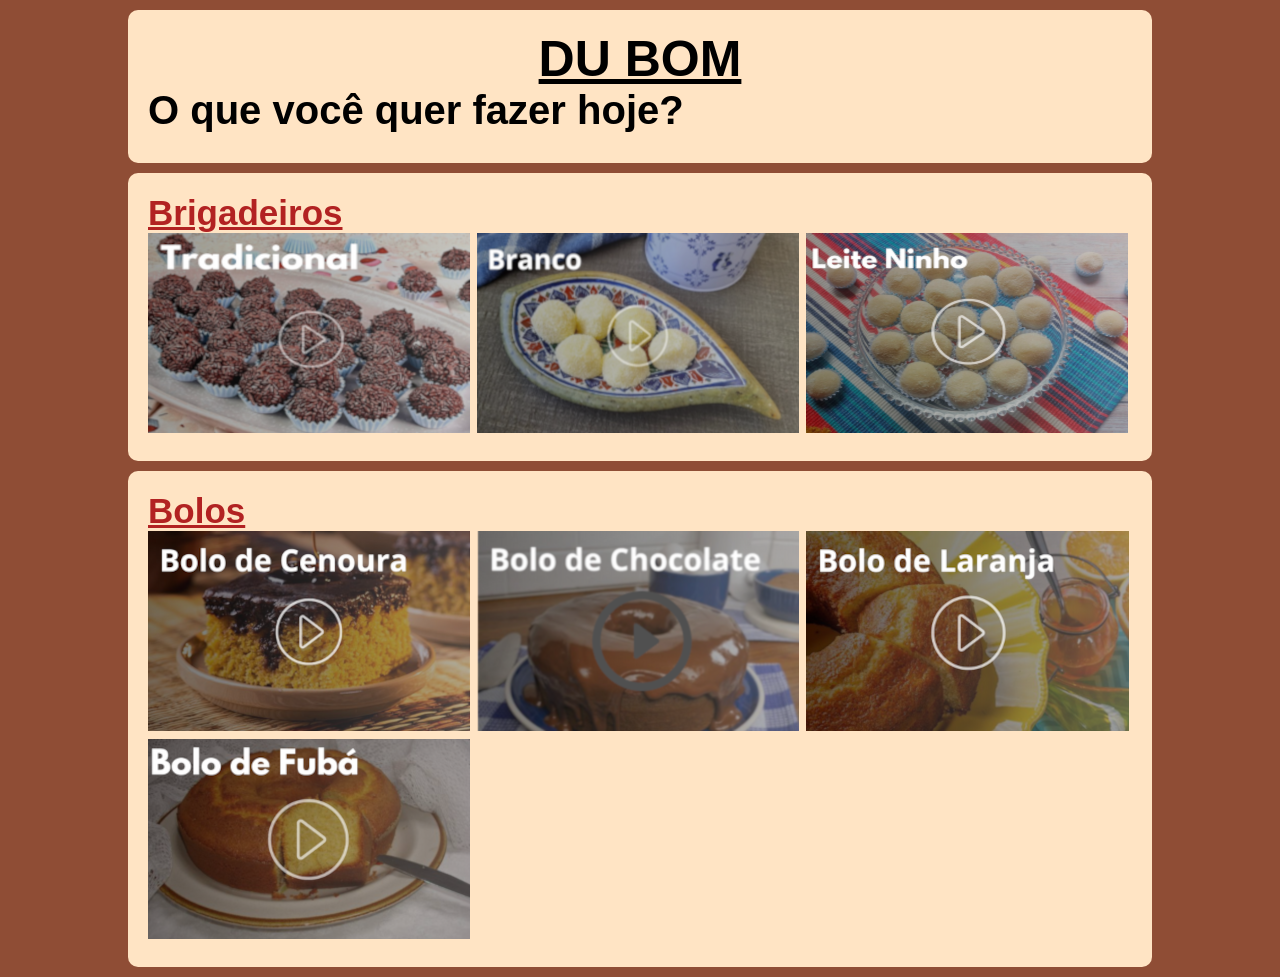
<file: index.html>
<!DOCTYPE html>
<html lang="pt-br">
<head>
    <meta charset="UTF-8">
    <meta name="viewport" content="width=device-width, initial-scale=1.0">
    <link rel="sortcut icon" href="imagens/bolo.ico" type="image/x-ico">
    <title>DU BOM</title>
    <link rel="stylesheet" href="css/Estilo_geral.css">    
</head>
<body>
    <div id="Cabecalho">
        <h1><ins>DU BOM</ins></h1>
        <h2>O que você quer fazer hoje?</h2>
    </div>

    <div id="Estante_Brigadeiros">
        <h3><a href="brigadeiros/Brigadeiros.html"target="_self" rel="prev">Brigadeiros</a></h3>

        <a href="brigadeiros/Tradicional.html" target="_self" rel="next"><img src="imagens/Tradicional.png" alt="tradicional"></a>
        <a href="brigadeiros/Branco.html" target="_self" rel="next"> <img src="imagens/Branco.png" alt="tradicional"></a>
        <a href="brigadeiros/ninho.html" target="_self" rel="next"> <img src="imagens/Leite Ninho .png"alt="ninho"></a>

    </div>
    
    <div id="Estante_Bolos">
        <h3><a href="bolos/bolos.html"target="_self" rel="prev">Bolos</a></h3>

        <a href="bolos/cenoura.html" target="_self" rel="next"><img src="imagens/Bolo de Cenoura.png" alt="Bolo de Cenoura"></a>
        <a href="bolos/chocolate.html" target="_self" rel="next"> <img src="imagens/Bolo de Chocolate.png" alt="chocolate"></a>
        <a href="bolos/laranja.html" target="_self" rel="next"> <img src="imagens/Bolo de Laranja.png"alt="laranja"></a>
        <a href="bolos/fuba.html" target="_self" rel="next">  <img src="imagens/Bolo de fubá.png"alt="fuba"></a>

    </div>
</body>
</html>
</file>
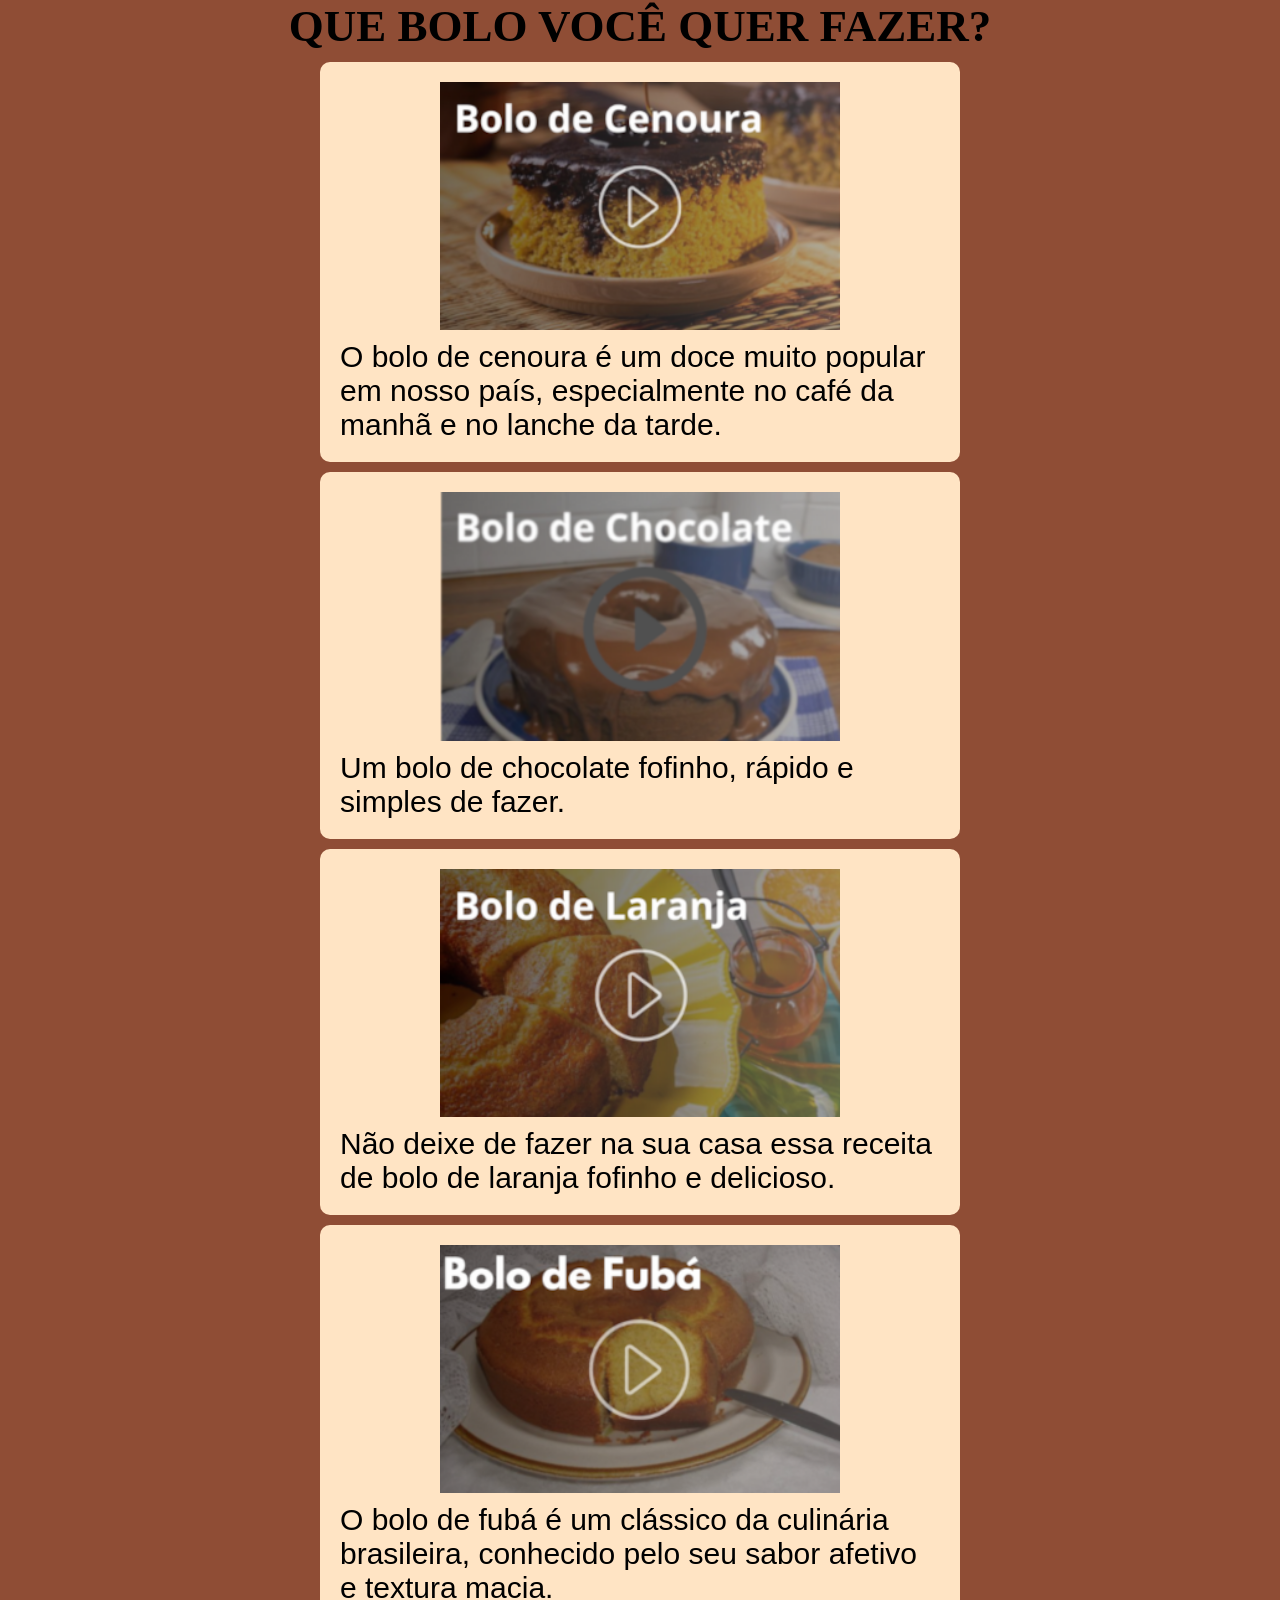
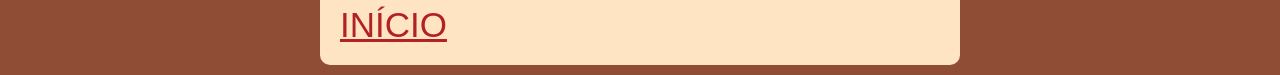
<file: bolos/bolos.html>
<!DOCTYPE html>
<html lang="pt-br">
<head>
    <meta charset="UTF-8">
    <meta name="viewport" content="width=device-width, initial-scale=1.0">
    <link rel="sortcut icon" href="../imagens/bolo.ico" type="image/x-ico">
    <title>BOLOS</title>
    <link rel="stylesheet" href="../css/Estilo_geral.css"> 
    <link rel="stylesheet" href="../css/Estilo_pag_opcional.css"> 
</head>
<body>
    <h1>QUE BOLO VOCÊ QUER FAZER?</h1>
    
    <div id="cenoura">
        <h2><a href="cenoura.html" target="_self" rel="next"><img src="../imagens/Bolo de Cenoura.png" alt="Bolo de cenoura"></a></h2>
        <p>O bolo de cenoura é um doce muito popular em nosso país, especialmente no café da manhã e no lanche da tarde.</p>
    </div>

    <div id="chocolate">
        <h2><a href="chocolate.html" target="_self" rel="next"><img src="../imagens/Bolo de Chocolate.png" alt="Bolo de chocolate"></a></h2>
        <p>Um bolo de chocolate fofinho, rápido e simples de fazer.</p>
    </div>

    <div id="laranja">
        <h2><a href="laranja.html" target="_self" rel="next"><img src="../imagens/Bolo de Laranja.png" alt="Bolo de laranja"></a></h2>
        <p>Não deixe de fazer na sua casa essa receita de bolo de laranja fofinho e delicioso.</p>
    </div>

    <div id="fuba">
        <h2><a href="fuba.html" target="_self" rel="next"><img src="../imagens/Bolo de fubá.png" alt="Bolo de Fubá"></a></h2>
        <p>O bolo de fubá é um clássico da culinária brasileira, conhecido pelo seu sabor afetivo e textura macia.</p>
        <p><a href="../index.html"target="_self" rel="prev">INÍCIO</a></p>
    </div>
</body>
</html>
</file>
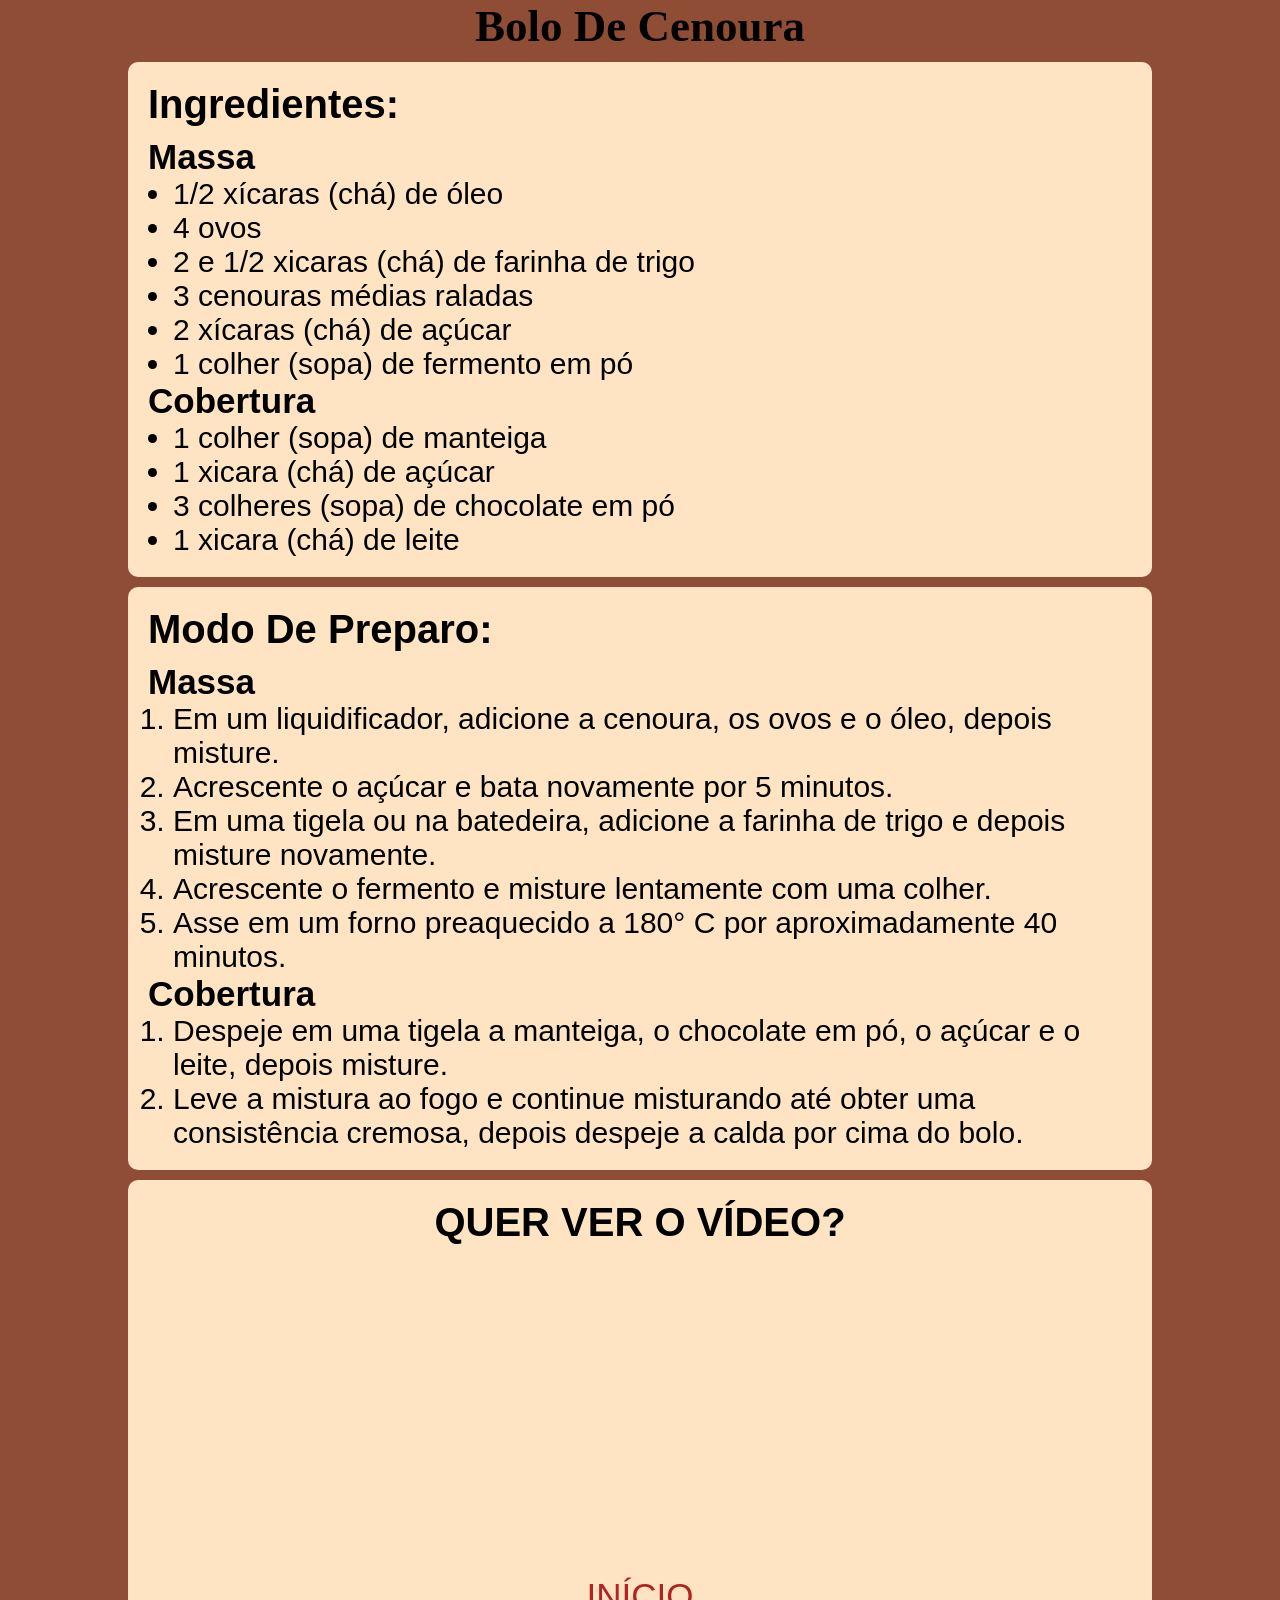
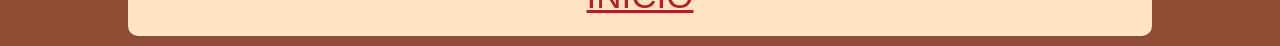
<file: bolos/cenoura.html>
<!DOCTYPE html>
<html lang="pt-br">
<head>
    <meta charset="UTF-8">
    <meta name="viewport" content="width=device-width, initial-scale=1.0">
    <link rel="sortcut icon" href="../imagens/bolo.ico" type="image/x-ico">
    <title>CENOURA</title>
    <link rel="stylesheet" href="../css/Estilo_geral.css"> 
</head>
<body>
    <h1>Bolo De Cenoura</h1>
    <div id="ingredientes">
        <h2>Ingredientes:</h2>

        <h3>Massa</h3>
        <ul>
            <li><p>1/2 xícaras &#40;chá&#41; de óleo</p></li>
            <li><p>4 ovos</p></li>
            <li><p>2 e 1/2 xicaras &#40;chá&#41; de farinha de trigo</p></li>
            <li><p>3 cenouras médias raladas</p></li>
            <li><p>2 xícaras &#40;chá&#41; de açúcar</p></li>
            <li><p>1 colher &#40;sopa&#41; de fermento em pó</p></li>
        </ul>

        <h3>Cobertura</h3>
        <ul>
            <li><p>1 colher &#40;sopa&#41; de manteiga</p></li>
            <li><p>1 xicara &#40;chá&#41; de açúcar</p></li>
            <li><p>3 colheres &#40;sopa&#41; de chocolate em pó</p></li>
            <li><p>1 xicara &#40;chá&#41; de leite</p></li>
        </ul>
    </div>
    
    <div id="modo de preparo">
        <h2>Modo De Preparo:</h2>

        <h3>Massa</h3>
        <ol>
            <li><p>Em um liquidificador, adicione a cenoura, os ovos e o óleo, depois misture.</p></li>
            <li><p>Acrescente o açúcar e bata novamente por 5 minutos.</p></li>
            <li><p>Em uma tigela ou na batedeira, adicione a farinha de trigo e depois misture novamente.</p></li>
            <li><p>Acrescente o fermento e misture lentamente com uma colher.</p></li>
            <li><p>Asse em um forno preaquecido a 180° C por aproximadamente 40 minutos.</p></li>
        </ol>

        <h3>Cobertura</h3>
        <ol>
            <li><p>Despeje em uma tigela a manteiga, o chocolate em pó, o açúcar e o leite, depois misture.</p></li>    
            <li><p>Leve a mistura ao fogo e continue misturando até obter uma consistência cremosa, depois despeje a calda por cima do bolo.</p></li>
        </ol>
    </div>

    <div id="video">
        <h2>QUER VER O VÍDEO?</h2>
        <iframe width="560" height="315" src="https://www.youtube.com/watch?v=mRij59AYQP0" title="YouTube video player" frameborder="0" allow="accelerometer; autoplay; clipboard-write; encrypted-media; gyroscope; picture-in-picture; web-share" referrerpolicy="strict-origin-when-cross-origin" allowfullscreen></iframe>
        <p><a href="../index.html"  target="_self" rel="prev">INÍCIO</a></p>
    </div>
</body>
</html>
</file>
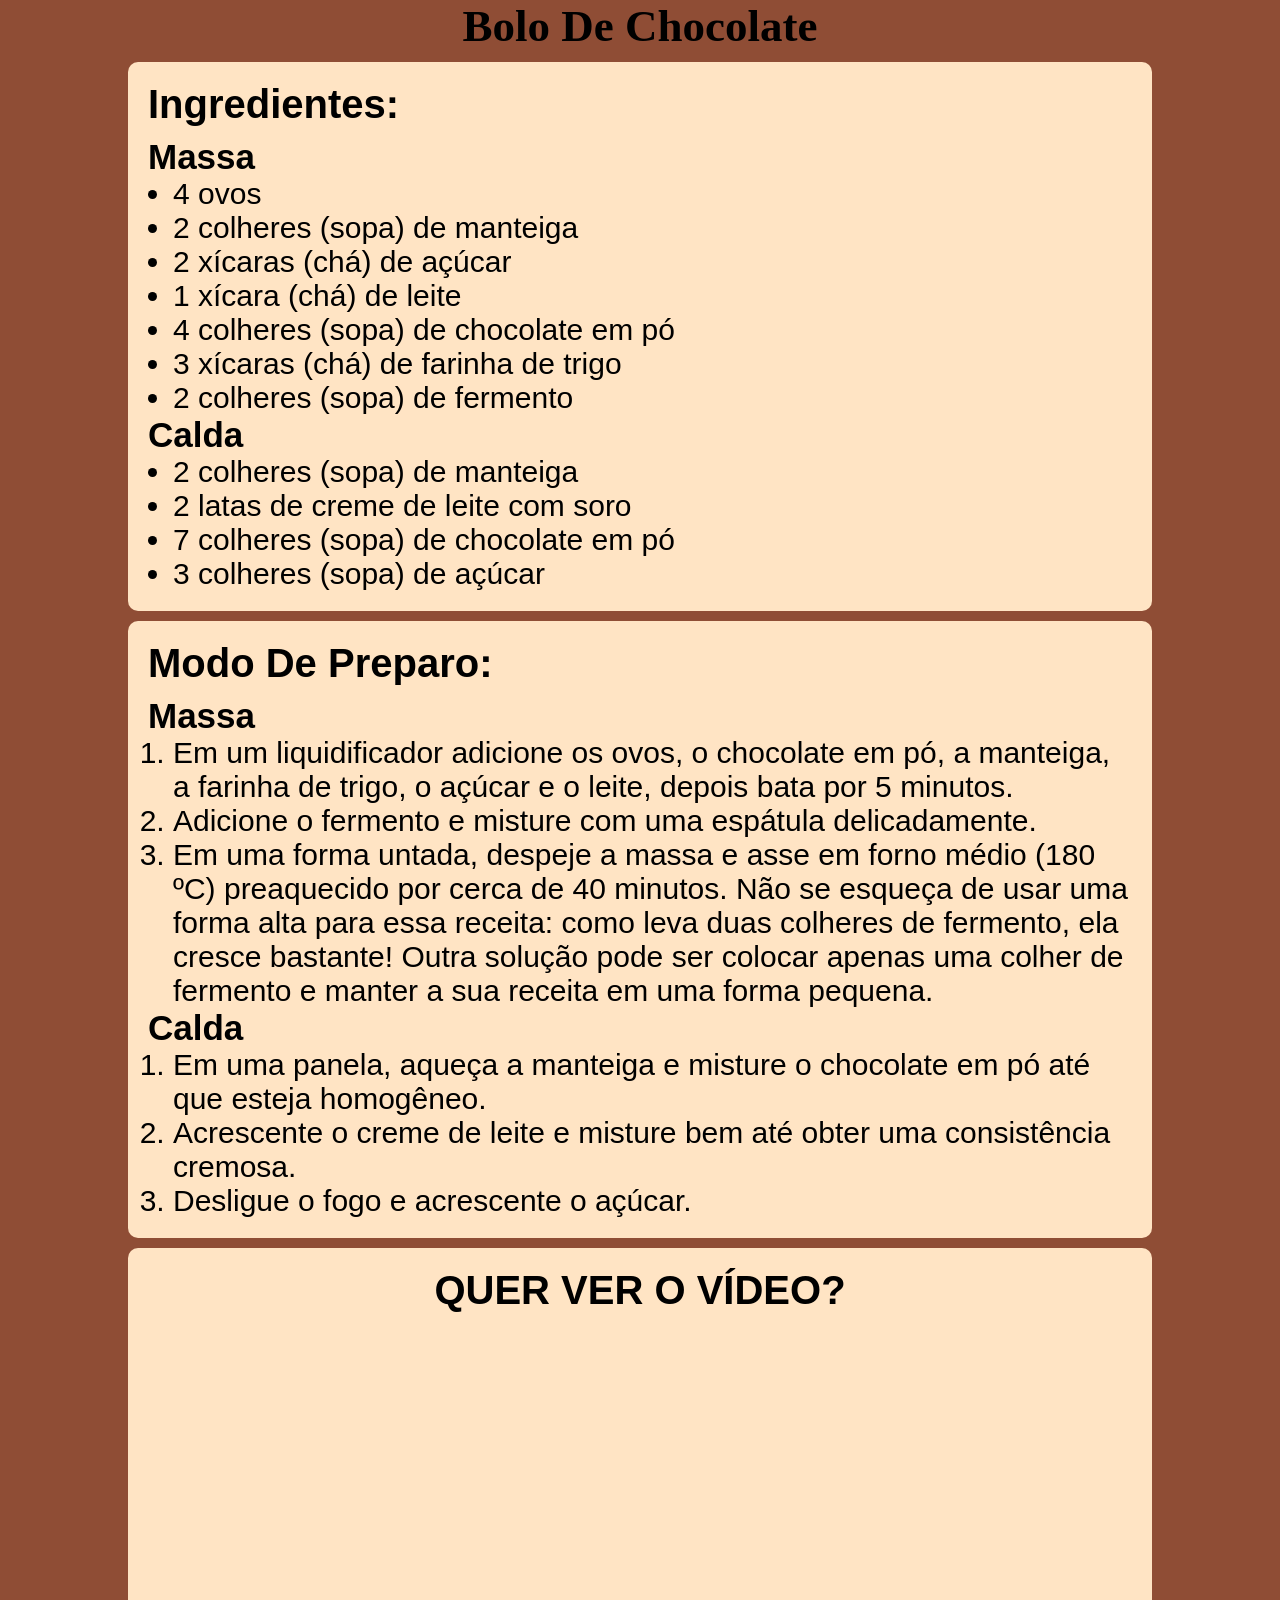
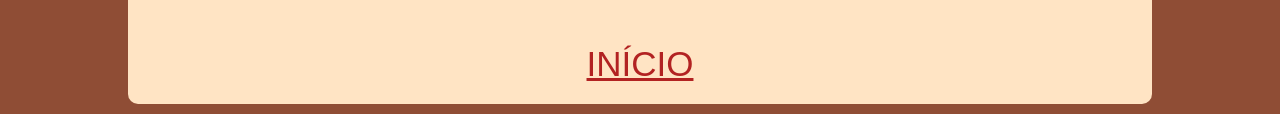
<file: bolos/chocolate.html>
<!DOCTYPE html>
<html lang="pt-br">
<head>
    <meta charset="UTF-8">
    <meta name="viewport" content="width=device-width, initial-scale=1.0">
    <link rel="sortcut icon" href="../imagens/bolo.ico" type="image/x-ico">
    <title>CHOCOLATE</title>
    <link rel="stylesheet" href="../css/Estilo_geral.css"> 
</head>
<body>
    <h1>Bolo De Chocolate</h1>
    <div id="ingredientes">
        <h2>Ingredientes:</h2>

        <h3>Massa</h3>
        <ul>
            <li><p>4 ovos</p></li>
            <li><p>2 colheres &#40;sopa&#41; de manteiga</p></li>
            <li><p>2 xícaras &#40;chá&#41; de açúcar</p></li>
            <li><p>1 xícara &#40;chá&#41; de leite</p></li>
            <li><p>4 colheres &#40;sopa&#41; de chocolate em pó</p></li>
            <li><p>3 xícaras &#40;chá&#41; de farinha de trigo</p></li>
            <li><p>2 colheres &#40;sopa&#41; de fermento</p></li>
        </ul>
        
        <h3>Calda</h3>
        <ul>
            <li><p>2 colheres &#40;sopa&#41; de manteiga</p></li>
            <li><p>2 latas de creme de leite com soro</p></li>
            <li><p>7 colheres &#40;sopa&#41; de chocolate em pó</p></li>
            <li><p>3 colheres &#40;sopa&#41; de açúcar</p></li>
        </ul>
    </div>
    <div id="modo-de-preparo">
        <h2>Modo De Preparo:</h2>

        <h3>Massa</h3>
        <ol>
            <li><p>Em um liquidificador adicione os ovos, o chocolate em pó, a manteiga, a farinha de trigo, o açúcar e o leite, depois bata por 5 minutos.</p></li>
            <li><p>Adicione o fermento e misture com uma espátula delicadamente.</p></li>
            <li><p>Em uma forma untada, despeje a massa e asse em forno médio (180 ºC) preaquecido por cerca de 40 minutos. Não se esqueça de usar uma forma alta para essa receita: como leva duas colheres de fermento, ela cresce bastante! Outra solução pode ser colocar apenas uma colher de fermento e manter a sua receita em uma forma pequena.</p></li>
        </ol>

        <h3>Calda</h3>
        <ol>
            <li><p>Em uma panela, aqueça a manteiga e misture o chocolate em pó até que esteja homogêneo.</p></li>    
            <li><p>Acrescente o creme de leite e misture bem até obter uma consistência cremosa.</p></li>
            <li><p>Desligue o fogo e acrescente o açúcar.</p></li>
        </ol>
    </div>

    <div id="video">
        <h2>QUER VER O VÍDEO?</h2>
        <iframe width="560" height="315" src="https://www.youtube.com/watch?v=0MHntg5HEPk" title="YouTube video player" frameborder="0" allow="accelerometer; autoplay; clipboard-write; encrypted-media; gyroscope; picture-in-picture; web-share" referrerpolicy="strict-origin-when-cross-origin" allowfullscreen></iframe>
        <p><a href="../index.html"  target="_self" rel="prev">INÍCIO</a></p>
    </div>
</body>
</html>
</file>
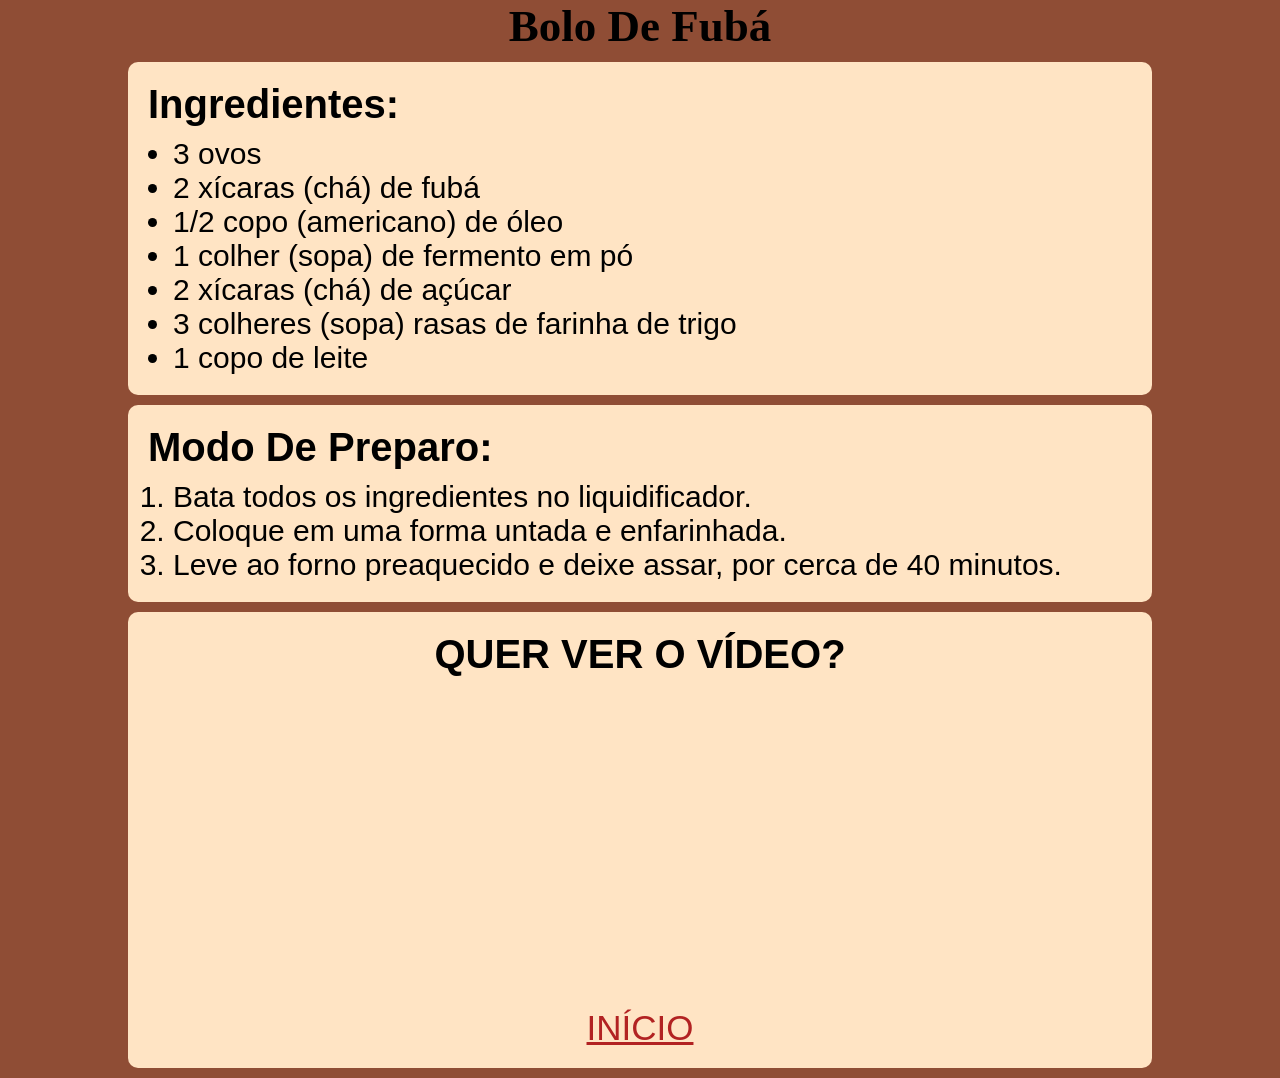
<file: bolos/fuba.html>
<!DOCTYPE html>
<html lang="pt-br">
<head>
    <meta charset="UTF-8">
    <meta name="viewport" content="width=device-width, initial-scale=1.0">
    <link rel="sortcut icon" href="../imagens/bolo.ico" type="image/x-ico">
    <title>FUBA</title>
    <link rel="stylesheet" href="../css/Estilo_geral.css"> 
</head>
<body>
    <h1>Bolo De Fubá</h1>
    <div id="ingredientes">
        <h2>Ingredientes:</h2>
        <ul>
            <li><p>3 ovos</p></li>
            <li><p>2 xícaras &#40;chá&#41; de fubá</p></li>
            <li><p>1/2 copo &#40;americano&#41; de óleo</p></li>
            <li><p>1 colher &#40;sopa&#41; de fermento em pó</p></li>
            <li><p>2 xícaras &#40;chá&#41; de açúcar</p></li>
            <li><p>3 colheres &#40;sopa&#41; rasas de farinha de trigo</p></li>
            <li><p>1 copo de leite</p></li>
        </ul>
    </div>
    <div id="modo de preparo">
        <h2>Modo De Preparo:</h2>
        <ol>
            <li><p>Bata todos os ingredientes no liquidificador.</p></li>
            <li><p>Coloque em uma forma untada e enfarinhada.</p></li>
            <li><p>Leve ao forno preaquecido e deixe assar, por cerca de 40 minutos.</p></li>
        </ol>
    </div>
    <div id="video">
        <h2>QUER VER O VÍDEO?</h2>
        <iframe width="560" height="315" src="https://www.youtube.com/watch?v=sRal9lwypH8" title="YouTube video player" frameborder="0" allow="accelerometer; autoplay; clipboard-write; encrypted-media; gyroscope; picture-in-picture; web-share" referrerpolicy="strict-origin-when-cross-origin" allowfullscreen></iframe>
        <p><a href="../index.html"  target="_self" rel="prev">INÍCIO</a></p>
    </div>
</body>
</html>
</file>
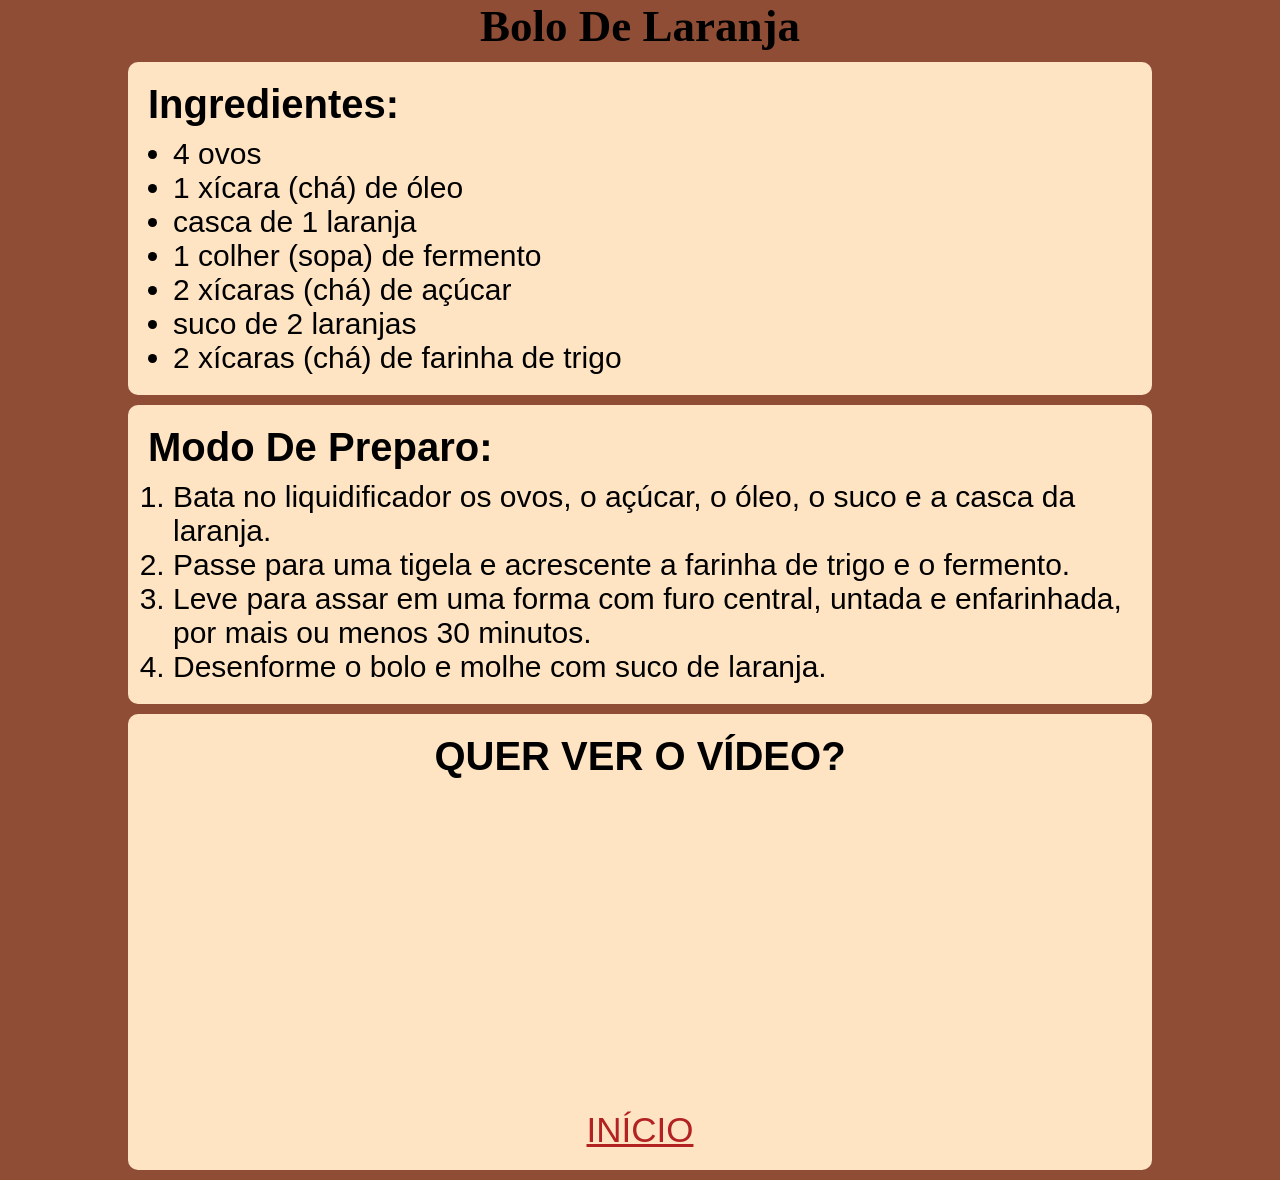
<file: bolos/laranja.html>
<!DOCTYPE html>
<html lang="pt-br">
<head>
    <meta charset="UTF-8">
    <meta name="viewport" content="width=device-width, initial-scale=1.0">
    <link rel="sortcut icon" href="../imagens/bolo.ico" type="image/x-ico">
    <title>LARANJA</title>
    <link rel="stylesheet" href="../css/Estilo_geral.css"> 
</head>
<body>
    <h1>Bolo De Laranja</h1>
    <div id="ingrendientes">
        <h2>Ingredientes:</h2>
        <ul>
            <li><p>4 ovos</p></li>
            <li><p>1 xícara &#40;chá&#41; de óleo</p></li>
            <li><p>casca de 1 laranja</p></li>
            <li><p>1 colher &#40;sopa&#41; de fermento</p></li>
            <li><p>2 xícaras &#40;chá&#41; de açúcar</p></li>
            <li><p>suco de 2 laranjas</p></li>
            <li><p>2 xícaras &#40;chá&#41; de farinha de trigo</p></li>
        </ul>
    </div>

    <div id="modo de preparo">
        <h2>Modo De Preparo:</h2>
        <ol>
            <li><p>Bata no liquidificador os ovos, o açúcar, o óleo, o suco e a casca da laranja.</p></li>
            <li><p>Passe para uma tigela e acrescente a farinha de trigo e o fermento.</p></li>
            <li><p>Leve para assar em uma forma com furo central, untada e enfarinhada, por mais ou menos 30 minutos.</p></li>
            <li><p>Desenforme o bolo e molhe com suco de laranja.</p></li>
        </ol>
    </div>

    <div id="video">
        <h2>QUER VER O VÍDEO?</h2>
        <iframe width="560" height="315" src="https://www.youtube.com/watch?v=Ltf_H5F5lio" title="YouTube video player" frameborder="0" allow="accelerometer; autoplay; clipboard-write; encrypted-media; gyroscope; picture-in-picture; web-share" referrerpolicy="strict-origin-when-cross-origin" allowfullscreen></iframe>
        <p><a href="../index.html"  target="_self" rel="prev">INÍCIO</a></p>
    </div>
</body>
</html>
</file>
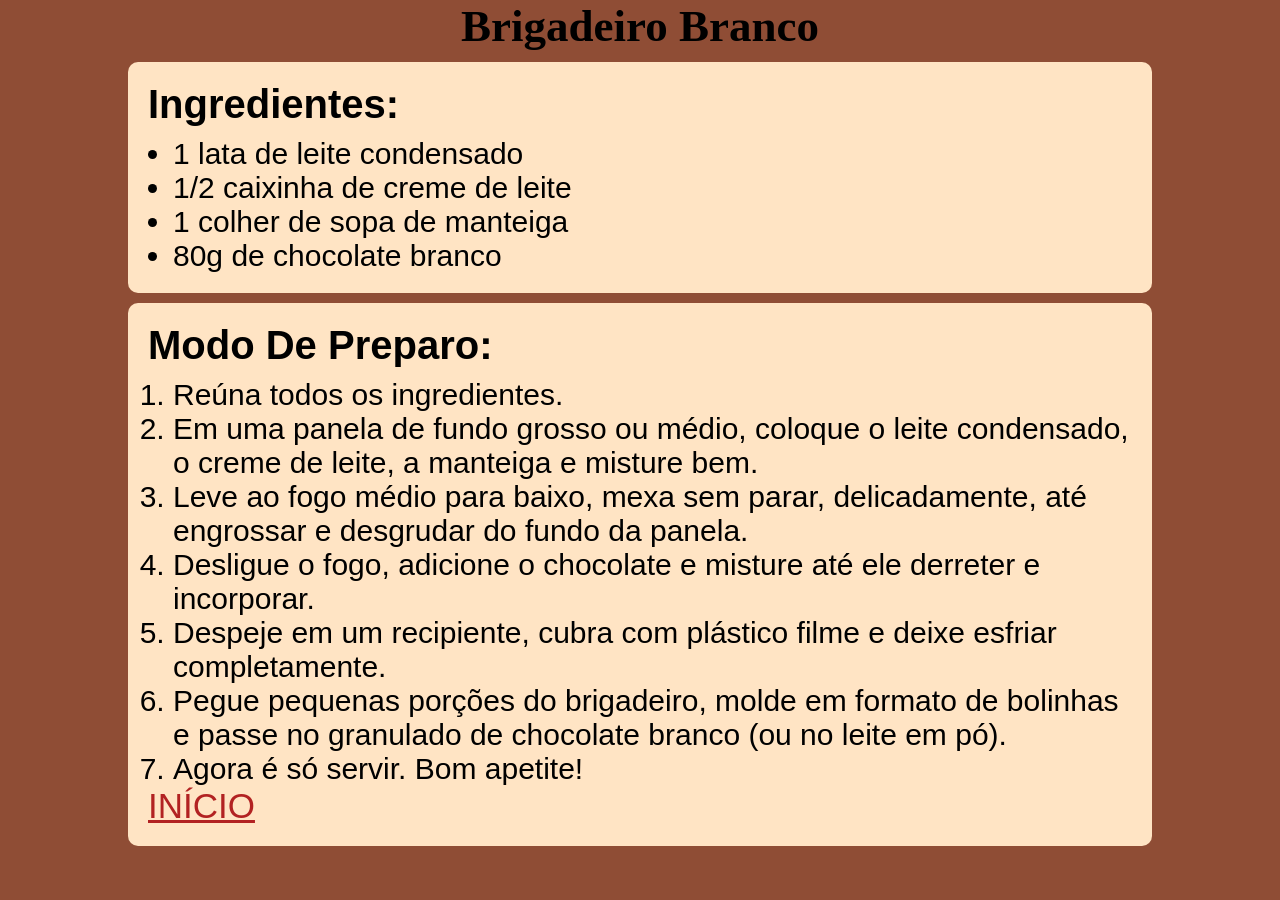
<file: brigadeiros/Branco.html>
<!DOCTYPE html>
<html lang="pt-br">
<head>
    <meta charset="UTF-8">
    <meta name="viewport" content="width=device-width, initial-scale=1.0">
    <link rel="sortcut icon" href="../imagens/bolo.ico" type="image/x-ico">
    <title>Branco</title>
    <link rel="stylesheet" href="../css/Estilo_geral.css"> 
</head>
<body>
    <h1>Brigadeiro Branco</h1>
    <div id="Ingredientes">
        <h2>Ingredientes:</h2>
        <ul>
            <li><p>1 lata de leite condensado</p></li>
            <li><p>1/2 caixinha de creme de leite</p></li>  
            <li><p>1 colher de sopa de manteiga</p></li>  
            <li><p>80g de chocolate branco</p></li>
        </ul>
    </div>
    <div id="modo de preparo">
        <h2>Modo De Preparo:</h2>
        <ol>
            <li><p>Reúna todos os ingredientes.</p></li>

            <li><p>Em uma panela de fundo grosso ou médio, coloque o leite condensado, o creme de leite, a manteiga e misture bem.</p></li>

            <li><p>Leve ao fogo médio para baixo, mexa sem parar, delicadamente, até engrossar e desgrudar do fundo da panela.</p></li>

            <li><p>Desligue o fogo, adicione o chocolate e misture até ele derreter e incorporar.</p></li>

            <li><p>Despeje em um recipiente, cubra com plástico filme e deixe esfriar completamente.</p></li>

            <li><p>Pegue pequenas porções do brigadeiro, molde em formato de bolinhas e passe no granulado de chocolate branco (ou no leite em pó).</p></li>
            
            <li><p>Agora é só servir. Bom apetite!</p></li>
        </ol>
        <p><a href="../index.html"target="_self" rel="prev">INÍCIO</a></p>
    </div>
</body>
</html>
</file>
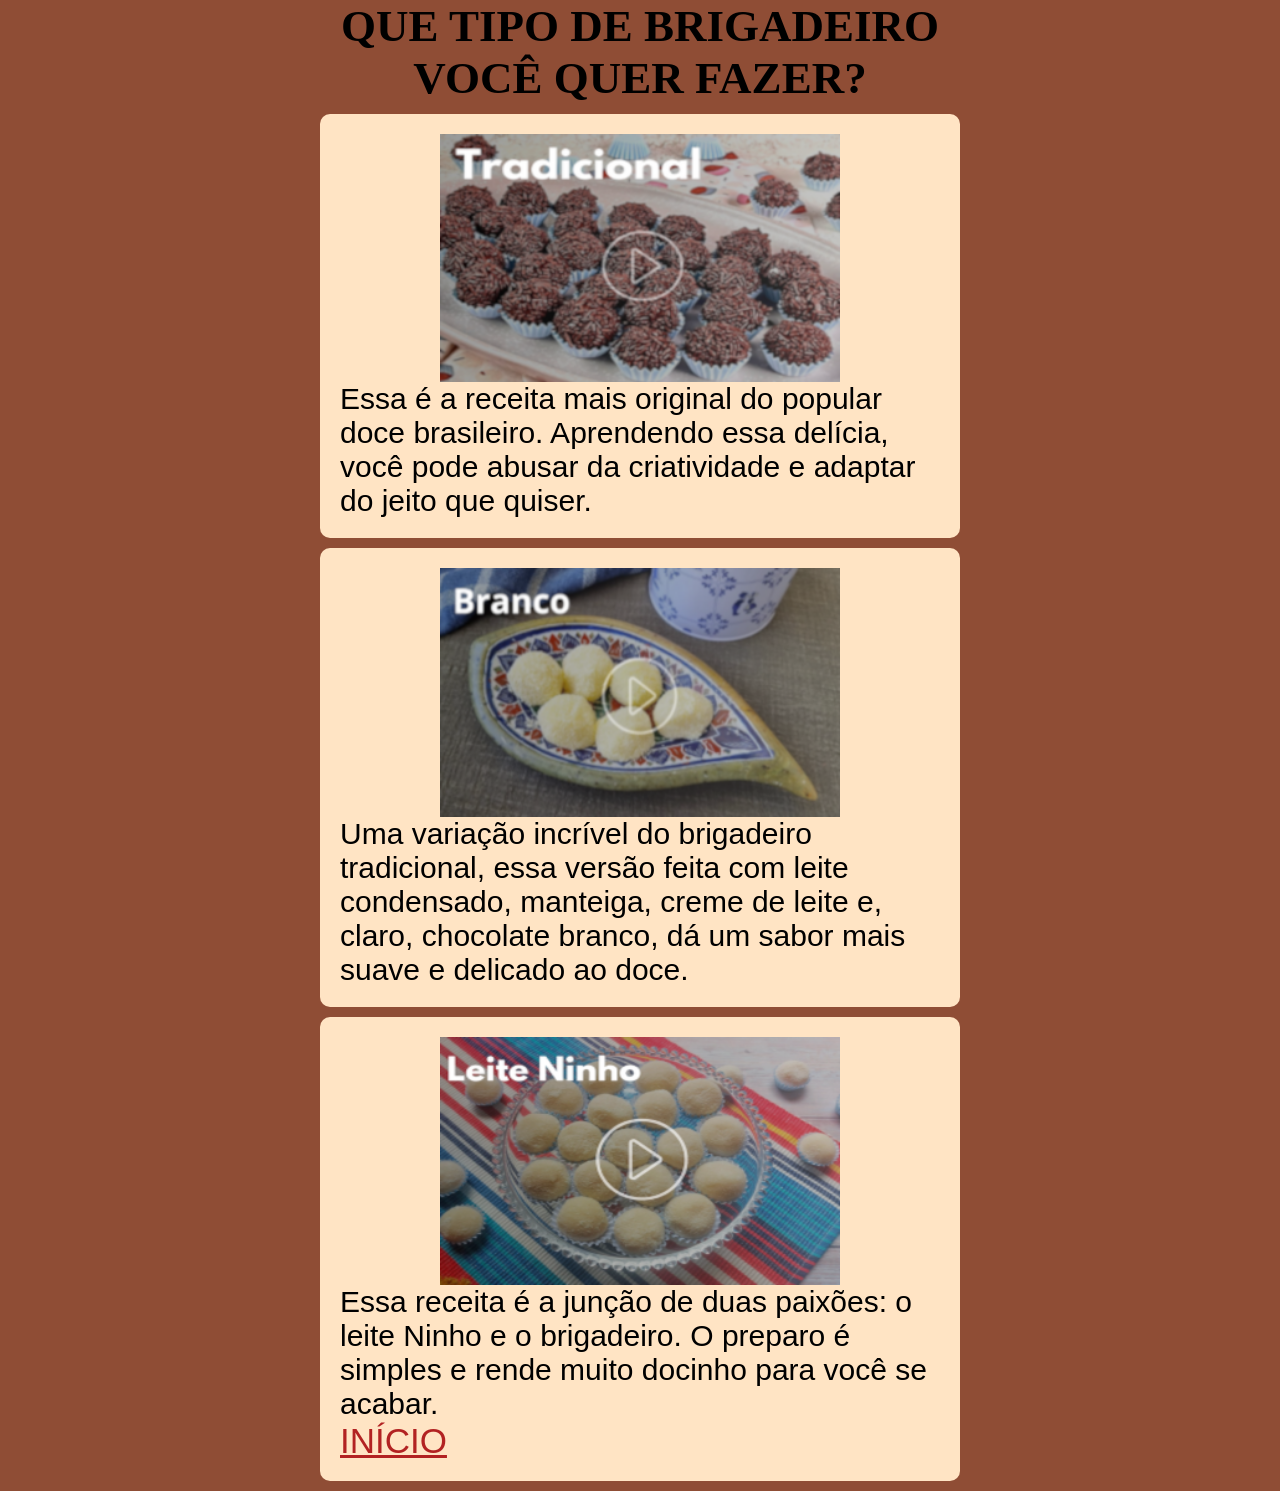
<file: brigadeiros/Brigadeiros.html>
<!DOCTYPE html>
<html lang="pt-br">
<head>
    <meta charset="UTF-8">
    <meta name="viewport" content="width=device-width, initial-scale=1.0">
    <link rel="sortcut icon" href="../imagens/bolo.ico" type="image/x-ico">
    <title>Brigadeiros</title>
    <link rel="stylesheet" href="../css/Estilo_geral.css">
    <link rel="stylesheet" href="../css/Estilo_pag_opcional.css">

</head>
<body>
    <h1>QUE TIPO DE BRIGADEIRO <br> VOCÊ QUER FAZER?</h1>

    <div id="Tradicional">
        <a href="Tradicional.html" target="_self" rel="next"><img src="../imagens/Tradicional.png" alt="tradicional"></a>
        <p>Essa é a receita mais original do popular doce brasileiro. Aprendendo essa delícia, você pode abusar da criatividade e adaptar do jeito que quiser.</p>
    </div>

    <div id="Branco">
        <a href="Branco.html" target="_self" rel="next"><img src="../imagens/Branco.png" alt="branco"></a>
        <p>Uma variação incrível do brigadeiro tradicional, essa versão feita com leite condensado, manteiga, creme de leite e, claro, chocolate branco, dá um sabor mais suave e delicado ao doce.</p>    
    </div>

    <div id="Ninho">
        <a href="ninho.html" target="_self" rel="next"><img src="../imagens/Leite Ninho .png"alt="ninho"></a>
        <p>Essa receita é a junção de duas paixões: o leite Ninho e o brigadeiro. O preparo é simples e rende muito docinho para você se acabar.</p>

        <p><a href="../index.html"target="_self" rel="prev">INÍCIO</a></p>
    </div>
</body>
</html>
</file>
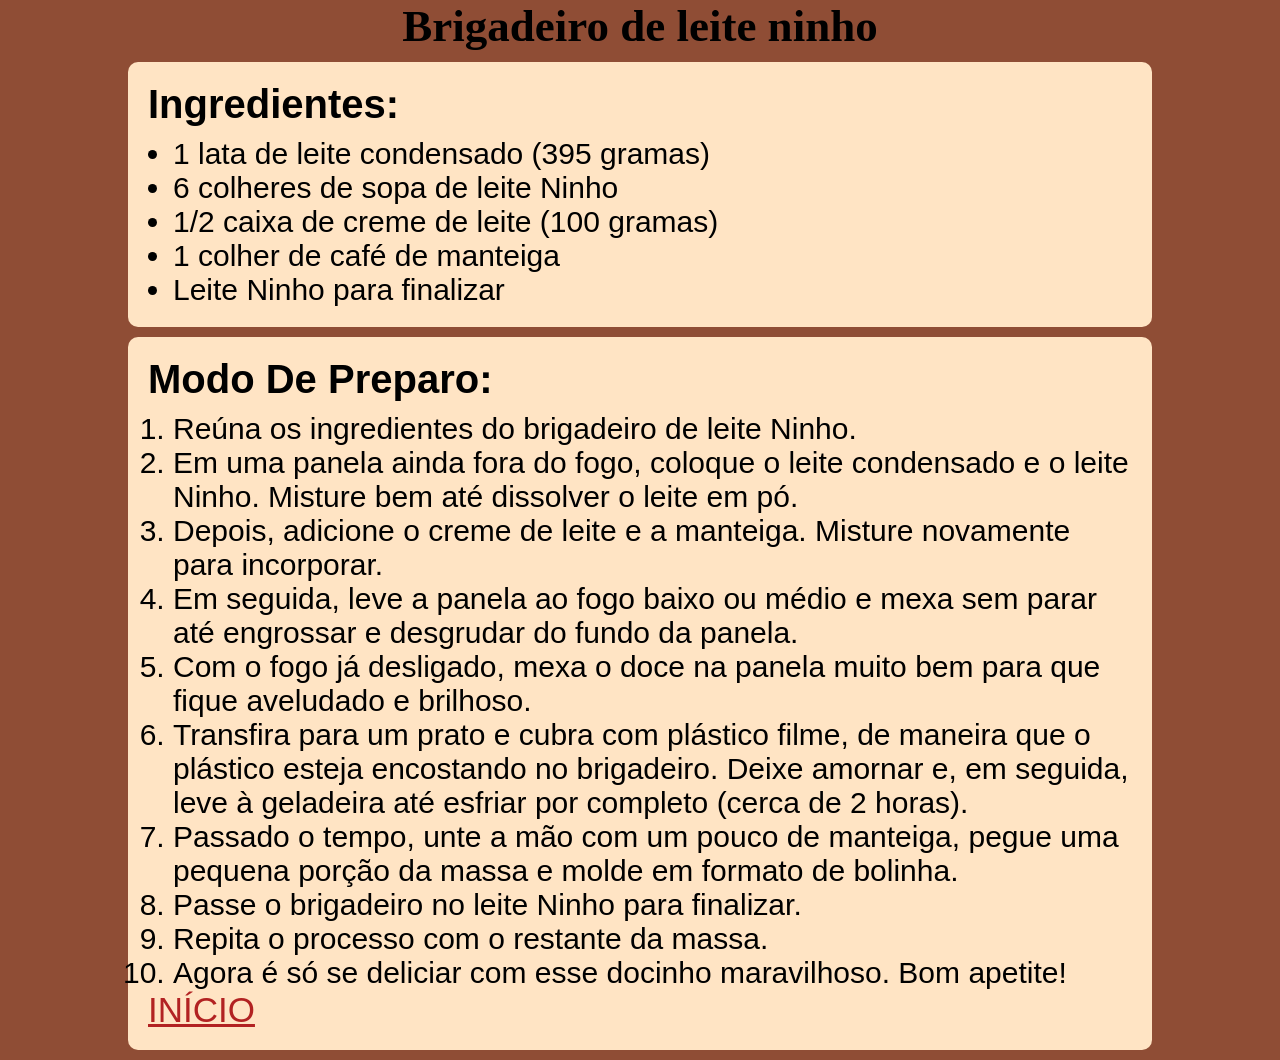
<file: brigadeiros/ninho.html>
<!DOCTYPE html>
<html lang="pt-br">
<head>
    <meta charset="UTF-8">
    <meta name="viewport" content="width=device-width, initial-scale=1.0">
    <link rel="sortcut icon" href="../imagens/bolo.ico" type="image/x-ico">
    <title>Ninho</title>
    <link rel="stylesheet" href="../css/Estilo_geral.css"> 
</head>
<body>
    <h1>Brigadeiro de leite ninho</h1>
    <div id="Ingredientes">  
        <h2>Ingredientes:</h2>
        <ul>
            <li><p>1 lata de leite condensado (395 gramas)</p></li>
            <li><p>6 colheres de sopa de leite Ninho</p></li>  
            <li><p>1/2 caixa de creme de leite (100 gramas)</p></li>  
            <li><p>1 colher de café de manteiga</p></li>
            <li><p>Leite Ninho para finalizar</p></li>
        </ul>
    </div>
    <div id="Modo de Preparo">
        <h2>Modo De Preparo:</h2>
        <ol>
            <li><p>Reúna os ingredientes do brigadeiro de leite Ninho.</p></li>
            
            <li><p>Em uma panela ainda fora do fogo, coloque o leite condensado e o leite Ninho. Misture bem até dissolver o leite em pó.</p></li>
            
            <li><p>Depois, adicione o creme de leite e a manteiga. Misture novamente para incorporar.</p></li>
            
            <li><p>Em seguida, leve a panela ao fogo baixo ou médio e mexa sem parar até engrossar e desgrudar do fundo da panela.</p></li>
            
            <li><p>Com o fogo já desligado, mexa o doce na panela muito bem para que fique aveludado e brilhoso.</p></li>
            
            <li><p>Transfira para um prato e cubra com plástico filme, de maneira que o plástico esteja encostando no brigadeiro. Deixe amornar e, em seguida, leve à geladeira até esfriar por completo (cerca de 2 horas).</p></li>
            
            <li><p>Passado o tempo, unte a mão com um pouco de manteiga, pegue uma pequena porção da massa e molde em formato de bolinha.</p></li>
            
            <li><p>Passe o brigadeiro no leite Ninho para finalizar.</p></li>
            
            <li><p>Repita o processo com o restante da massa.</p></li>
            
            <li><p>Agora é só se deliciar com esse docinho maravilhoso. Bom apetite!</p></li>
        </ol>
        <p><a href="../index.html"target="_self" rel="prev">INÍCIO</a></p>
    </div>
</body>
</html>
</file>
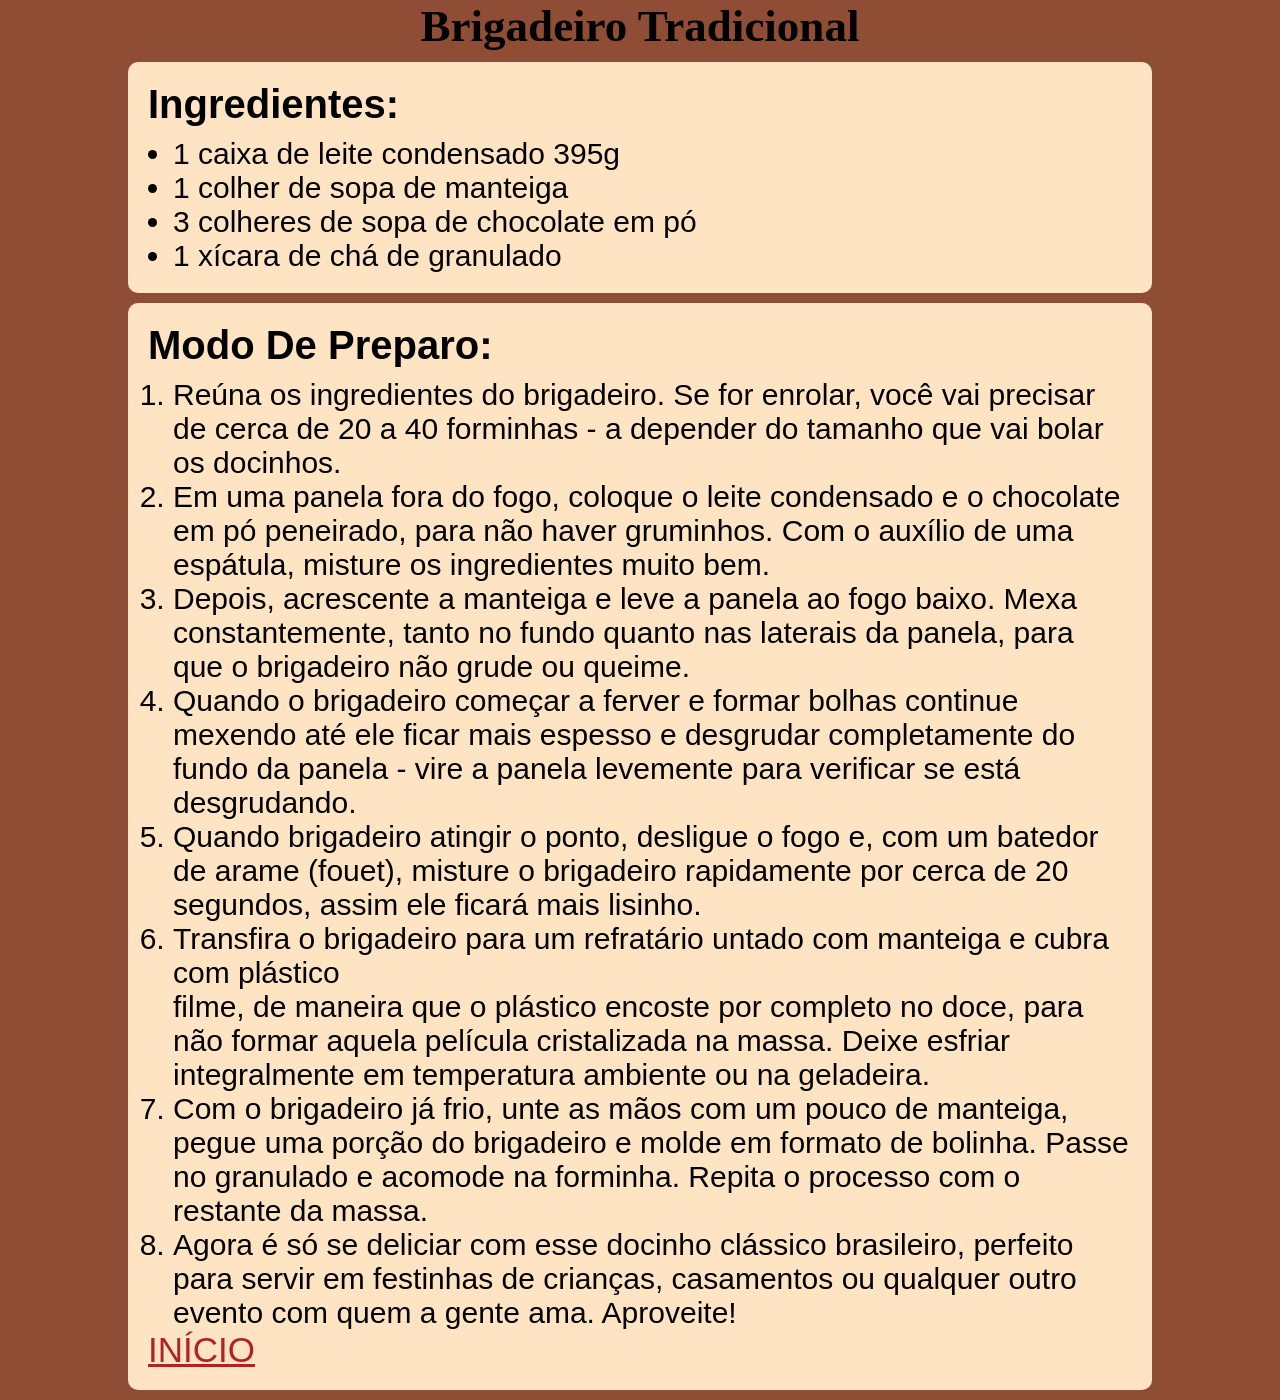
<file: brigadeiros/Tradicional.html>
<!DOCTYPE html>
<html lang="pt-br">
<head>
    <meta charset="UTF-8">
    <meta name="viewport" content="width=device-width, initial-scale=1.0">
    <link rel="sortcut icon" href="../imagens/bolo.ico" type="image/x-ico">
    <title>Tradicional</title>
    <link rel="stylesheet" href="../css/Estilo_geral.css"> 
</head>
<body>
    <h1>Brigadeiro Tradicional</h1>
    <div id="Ingredientes">  
        <h2>Ingredientes:</h2>
        <ul>
            <li><p>1 caixa de leite condensado 395g</p></li>
            <li><p>1 colher de sopa de manteiga</p></li>  
            <li><p>3 colheres de sopa de chocolate em pó</p></li>  
            <li><p>1 xícara de chá de granulado</p></li>
        </ul>
    </div>

    <div id="Modo de Preparo">
        <h2>Modo De Preparo:</h2>
        <ol>
            <li><p>Reúna os ingredientes do brigadeiro. Se for enrolar, você vai precisar de cerca de 20 a 40 forminhas - a depender do tamanho que vai bolar os docinhos.</p></li>
            
            <li><p>Em uma panela fora do fogo, coloque o leite condensado e o chocolate em pó  peneirado, para não haver gruminhos. Com o auxílio de uma espátula, misture os ingredientes muito bem.</p></li>
            
            <li><p>Depois, acrescente a manteiga e leve a panela ao fogo baixo. Mexa constantemente, tanto no fundo quanto nas laterais da panela, para que o brigadeiro não grude ou queime.</p></li>
            
            <li><p>Quando o brigadeiro começar a ferver e formar bolhas continue mexendo até ele ficar mais espesso e desgrudar completamente do fundo da panela - vire a panela levemente para verificar se está desgrudando.</p></li>
            
            <li><p>Quando brigadeiro atingir o ponto, desligue o fogo e, com um batedor de arame (fouet), misture o brigadeiro rapidamente por cerca de 20 segundos, assim ele ficará mais lisinho.</p></li>
            
            <li><p>Transfira o brigadeiro para um refratário untado com manteiga e cubra com plástico <br> filme, de maneira que o plástico encoste por completo no doce, para não formar aquela película cristalizada na massa. Deixe esfriar integralmente em temperatura ambiente ou na geladeira.</p></li>
            
            <li><p>Com o brigadeiro já frio, unte as mãos com um pouco de manteiga, pegue uma porção do brigadeiro e molde em formato de bolinha. Passe no granulado e acomode na forminha. Repita o processo com o restante da massa.</p></li>
            
            <li><p>Agora é só se deliciar com esse docinho clássico brasileiro, perfeito para servir em festinhas de crianças, casamentos ou qualquer outro evento com quem a gente ama. Aproveite!</p></li>
        </ol>
        <p><a href="../index.html"target="_self" rel="prev">INÍCIO</a></p>
    </div>
</body>
</html>
</file>
<file: css/Estilo_geral.css>
@charset "UTF-8";

* {
    margin: 0;
    padding: 0;
    box-sizing: border-box;
    font-family: Arial, Helvetica, sans-serif;
    font-size: 25px;
}

body {
    background-color: rgb(143, 77, 53);
}

div{
    width: 80%;
    padding: 20px;
    margin: 10px auto;
    background-color: bisque;
    border-radius: 10px;
}


#video {
    text-align: center;
}

p, li {
    font-size: 30px;
}

ul, ol {
    padding-left: 25px;
}

h1 {
    font-size: 45px;
    text-align: center;
    font-family: cursive;
}

h2 {
    font-size: 40px;
    padding-bottom: 10px;
}

h3 {
    font-size: 35px;
}

a {
    color: firebrick;
    font-size: 35px;
}

ins {
    font-size: 50px;
}
</file>
<file: css/Estilo_pag_opcional.css>
@charset "UTF-8";
img {
    width: 400px;
    display: block;
    margin: 0 auto;
}

div {
    width: 50%;
}
</file>
